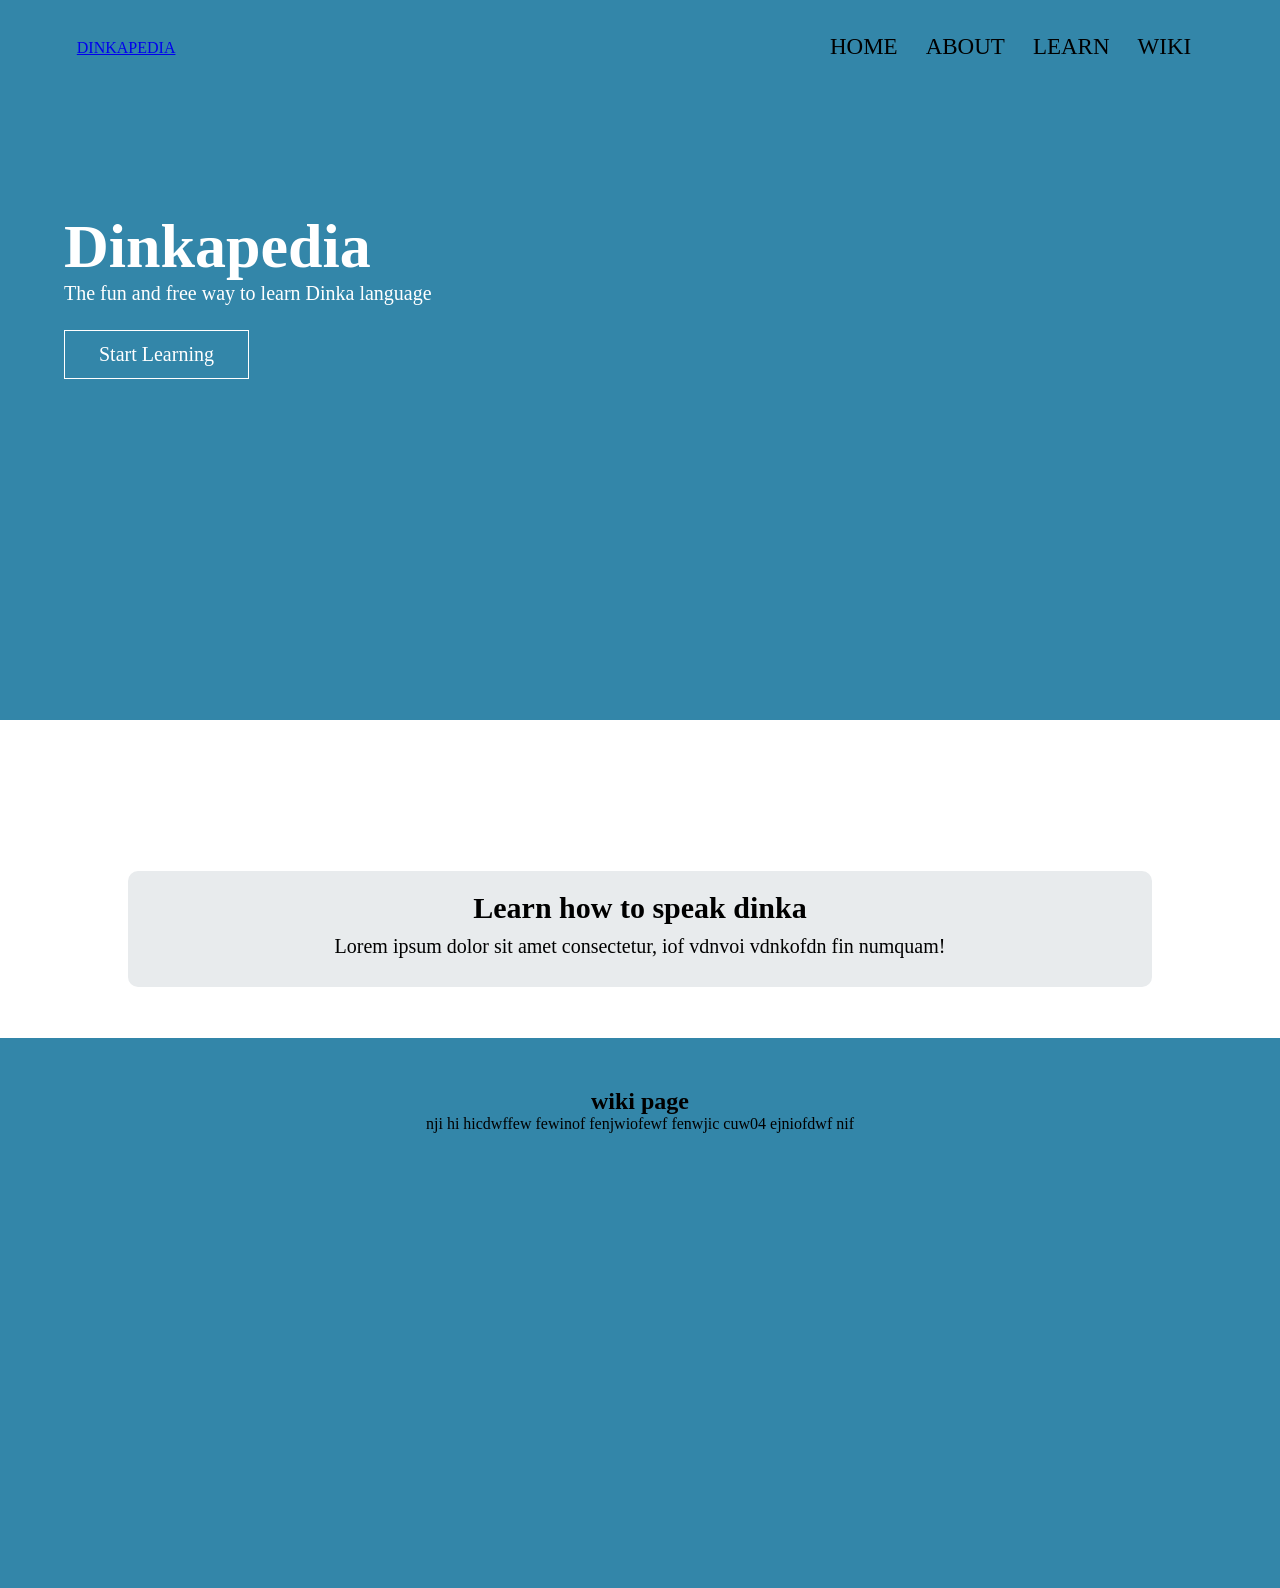
<file: index.html>
<!DOCTYPE html>
<html lang="en">

<head>
    <meta charset="UTF-8">
    <meta name="viewport" content="width=device-width, initial-scale=1.0">
    <title>Dinkapedia</title>
    <link rel="stylesheet" href="style.css">
</head>

<body>


    <section class="header">
        <nav>
            <a href="file:///C:/Users/16162/Desktop/dinkapedia/index.html">DINKAPEDIA</a>
            <div class="nav-links">
                <ul>
                    <li><a href="">HOME</a></li>
                    <li><a href="c:\Users\16162\Desktop\dinkapedia\about.html">ABOUT</a></li>
                    <li><a href="learn.html">LEARN</a></li>
                    <li><a href="wiki.html">WIKI</a></li>
                </ul>

            </div>
        </nav>
        <div class="text-box">
            <h1>Dinkapedia</h1>
            <p>The fun and free way to learn Dinka language</p>
            <a href="" class="hero-btn">Start Learning</a>
        </div>
    </section>

    <!---------------------------learn section------------->
    <section class="learning">
        <div class="container">
            <h1>Learn how to speak dinka</h1>
            <p>Lorem ipsum dolor sit amet consectetur, iof vdnvoi vdnkofdn fin numquam!</p>
        </div>

    </section>
    <!---------------------------wiki section------------->
    <section class="wiki">
        <h1>wiki page</h1>
        <p>nji hi hicdwffew fewinof fenjwiofewf fenwjic cuw04 ejniofdwf nif</p>

    </section>

</body>

</html>
</file>
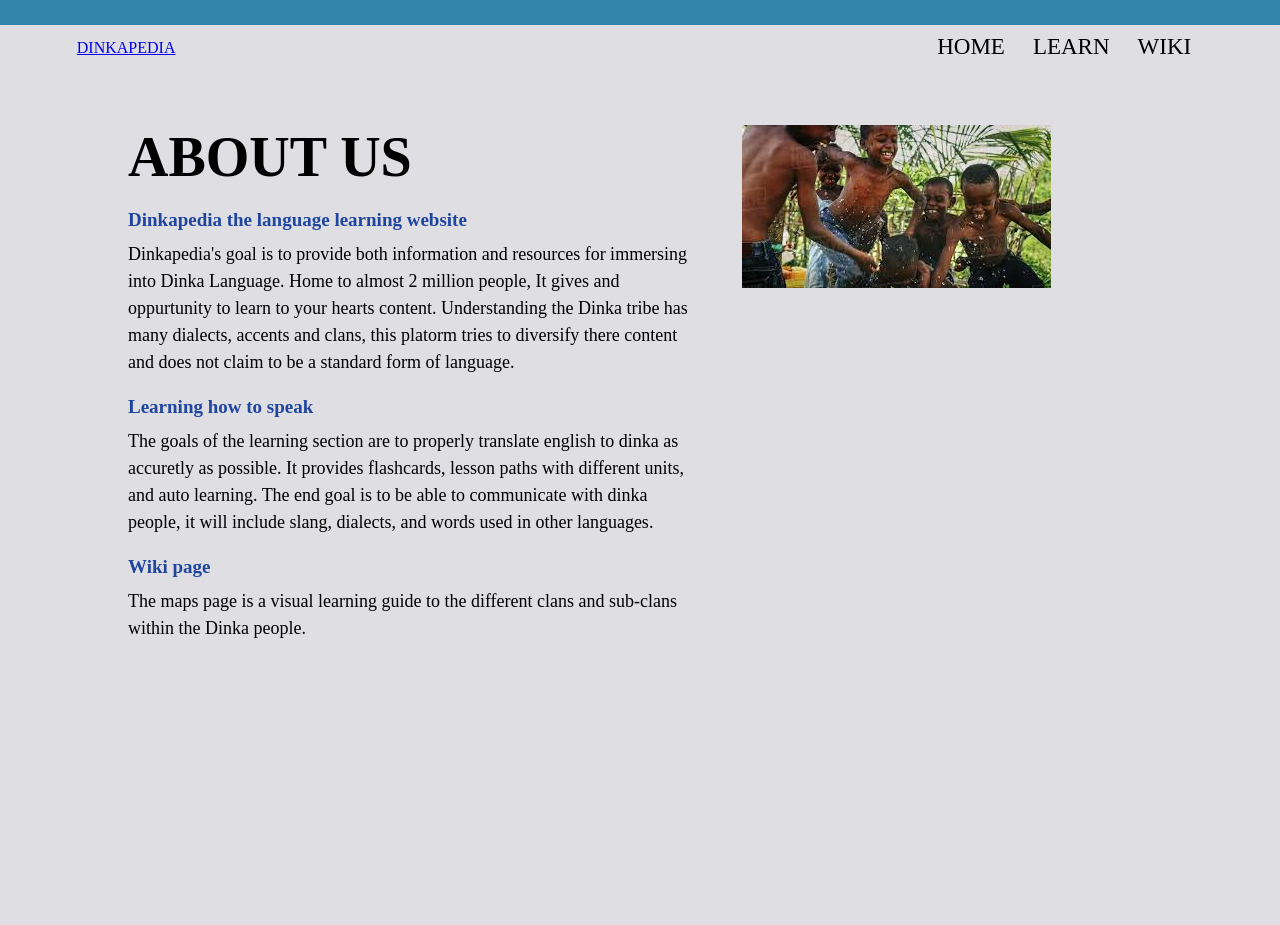
<file: about.html>
<!DOCTYPE html>
<html lang="en">

<head>
    <meta charset="UTF-8">
    <meta name="viewport" content="width=device-width, initial-scale=1.0">
    <title>About</title>
    <link rel="stylesheet" href="about.css">
</head>

<body>
    <section class="header">
        <nav>
            <a href="index.html">DINKAPEDIA</a>
            <div class="nav-links">
                <ul>
                    <li><a href="index.html" target="_blank">HOME</a></li>
                    <li><a href="learn.html" target="_blank">LEARN</a></li>
                    <li><a href="wiki.html" target="_blank">WIKI</a></li>
                </ul>

            </div>
        </nav>
    </section>

    <div class="section">
        <div class="container">
            <div class="content-section">
                <div class="title">
                    <h1>About Us</h1>
                </div>
                <div class="content">
                    <h3>Dinkapedia the language learning website</h3>
                    <p>Dinkapedia's goal is to provide both information and resources for immersing into Dinka Language. Home to almost 2 million people,
                        It gives and oppurtunity to learn to your hearts content. Understanding the Dinka tribe has many dialects, accents and clans, this platorm tries to diversify there content and does not claim to be a standard form of language. 

                    </p>
                </div>
                <div class="goals">
                    <h3>Learning how to speak</h3>
                    <p>The goals of the learning section are to properly translate english to dinka as accuretly as
                        possible. It provides flashcards, lesson paths with different units,
                        and auto learning. The end goal is to be able to communicate with dinka people, it will include
                        slang, dialects, and words used in other languages.
                    </p>
                </div>
                <div class="article">
                    <h3>Wiki page</h3>
                    <p>The maps page is a visual learning guide to the different clans and sub-clans within the Dinka people. 
                    </p>
                </div>
            </div>
            <div class="image-section">
                <img src="aboutphoto.jpg">
            </div>
        </div>

    </div>


</body>

</html>
</file>
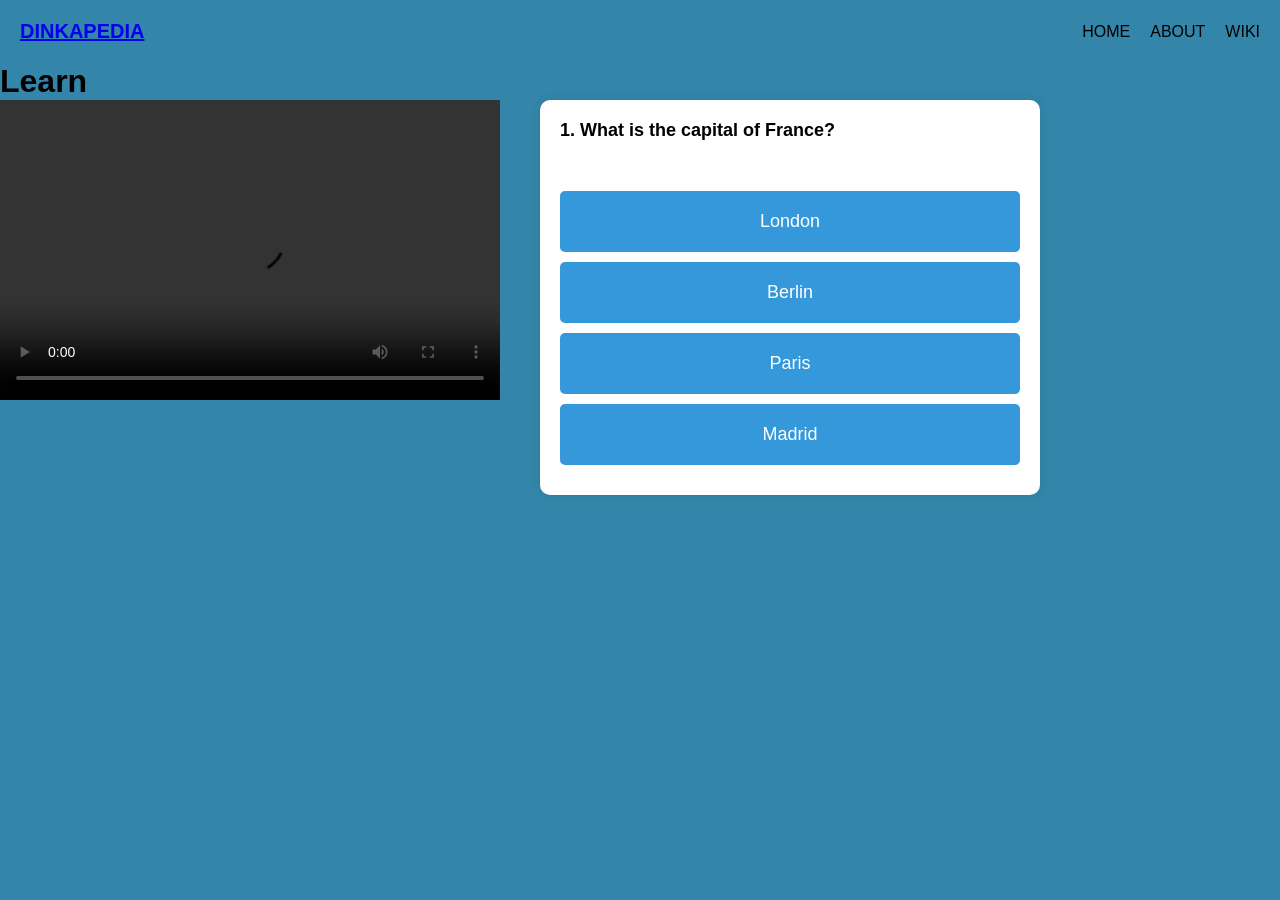
<file: learn.html>
<!DOCTYPE html>
<html lang="en">

<head>
  <meta charset="UTF-8">
  <meta name="viewport" content="width=device-width, initial-scale=1.0">
  <title>Learn</title>
  <link rel="stylesheet" href="learn.css">
</head>

<body>

          <nav>
            <div class="logo">
            <a href="file:///C:/Users/16162/Desktop/dinkapedia/index.html">DINKAPEDIA</a>
            </div>

                <ul class="nav-links">
                    <li><a href="index.html">HOME</a></li>
                    <li><a href="about.html">ABOUT</a></li>
                    <li><a href="c:\Users\16162\Desktop\dinkapedia\wiki.html">WIKI</a></li>
                </ul>

        </nav>

  <h1>Learn</h1>


  <div class="learn-container">
  <!--------------------- Video ---------------------------->
<video id="lessonVideo" width="500" height="300" controls>
  <source src="c:\Users\16162\Pictures\Camera Roll\firstvid.mp4" type="video/mp4">
</video>

  <!--------------------- Quiz ---------------------------->
  <div class="quiz-container">
    <h2 id="question">Question goes here</h2>


    <div id="answer-buttons">
      <button class="btn">Answer 1</button>
      <button class="btn">Answer 2</button>
      <button class="btn">Answer 3</button>
      <button class="btn">Answer 4</button>
    </div>
    <button id="next-btn" class="btn">Next</button>

  </div>

  </div>
  
  <script src="learn.js"></script>
</body>

</html>
</file>
<file: style.css>
*{
    margin: 0;
    padding:0; 
}
/*-------------------header section--------------------*/
.header{
    min-height: 80vh;
    width: 100%;
    height:70vh;
    background-color: rgb(51, 134, 169);/* entire background*/
}
nav{
    display: flex;
    padding: 2% 6%;
    justify-content: space-between;
    align-items: center;/* 4 navigation tabs in the top right*/

}
.nav-links{
    flex: 1;
    text-align: right;
}
.nav-links ul li{
    list-style: none;/*removes bullet points*/
    display: inline-block;/*puts them next to each other*/
    padding: 8px 12px;/*Spaces between each word*/
    position: relative;
}
.nav-links ul li a{
    color: rgb(0, 0, 0);/*Link color*/
    text-decoration: none;/*remove underline*/
    font-size: 23px;
}
.nav-links ul li::after{
    content: '';
    width: 0%;
    height: 2px;
    background: #b01e14;/*underline under nav*/
    display: block;
    margin: auto;
    transition: 0.5s;
}
.nav-links ul li:hover::after{
    width: 100%;/*Goes with the top*/
}
.text-box{
    width: 90%;
    color: #fff;
    position: absolute;
    top: 30%;
    left: 50%;transform: translate(-50%,-50%);
    text-align: left;/*main txt*/

}
.text-box h1{
    font-size: 62px;/*dinkapedia*/
    margin-top: 50px;
}
.text-box p{
    font-size: 20px;
}
.hero-btn{
    display: inline-block;
    text-decoration: none;
    color:#fff;
    border: 1px solid;
    padding: 12px 34px;/*button*/
    margin-top: 25px;
    font-size: 20px;
    position: relative;
    cursor: pointer;
}
.hero-btn:hover{
    border: 1px soild #f44336;
    background: #f44336;
    transition: 1ps;
}
/*-----------------------this whole section is for mobile----------------------------*/
@media(max-width: 700px){
    .text-box h1{
        font-size: 20px;
    }
    .nav-links ul li{
        display: block;
    }
    .nav-links{
        position: absolute;
        background: #f44336;
        height: 100vh;
        width: 200px;
        top: 0;
        right: 0;
        text-align: left;
        z-index: 2;
    }
    nav .fa{
        display: block;
        color: #000000;
        margin: 10px;
        font-size: 22px;
        cursor: pointer;
    }
    .nav-links ul{
        padding: 30px;
    }
}
/*----------------learning section------------*/

.learning{
    width: 80%;
    margin: auto;
    text-align: center;
    padding-top: 100px;
}
.learning h1{
    font-size: 30px;
    font-weight: 600;
    color:#000000;
}
.learning p{
    color: #000000;
    font-size: 20px;
    font-weight: 300;
    line-height: 22px;
    padding: 10px;
}
/*----------------learning text------------*/
.container{
    margin-top: 5%;
    display: flex;
    justify-content: center;
    flex-basis: 31%;
    background: #e8ebed;
    border-radius: 10px;
    flex-direction: column;
    margin-bottom: 5%;
    padding: 20px 12px;
    box-sizing: border-box;
    transition: 0.5s;
}
.container:hover{
    box-shadow: 0 0 20px 0px rgba(0, 0, 0, 0.2);

}
@media(max-width: 700){
    .learning{
        flex-direction: column;
    }
}
/*---------------------Wiki page------------------------*/

.wiki{
    width: 100%;
    height: 500px;
    margin: auto;
    text-align: center;
    padding-top: 50px;
    background-color:rgb(51, 134, 169);
}
</file>
<file: about.css>
* {
    margin: 0px;
    padding: 0px;
    box-sizing: border-box;
}
/*------------header-----------------*/
.header{
    width: 100%;
    height:25px;
    background-color: rgb(51, 134, 169);/* entire background*/
}
nav{
    display: flex;
    padding: 2% 6%;
    justify-content: space-between;
    align-items: center;/* 4 navigation tabs in the top right*/

}
.nav-links{
    flex: 1;
    text-align: right;
}
.nav-links ul li{
    list-style: none;/*removes bullet points*/
    display: inline-block;/*puts them next to each other*/
    padding: 8px 12px;/*Spaces between each word*/
    position: relative;
}
.nav-links ul li a{
    color: rgb(0, 0, 0);/*Link color*/
    text-decoration: none;/*remove underline*/
    font-size: 23px;
}
.nav-links ul li::after{
    content: '';
    width: 0%;
    height: 2px;
    background: #b01e14;/*underline under nav*/
    display: block;
    margin: auto;
    transition: 0.5s;
}
.nav-links ul li:hover::after{
    width: 100%;/*Goes with the top*/
}
/*------------content-----------------*/
.section {
    width: 100%;
    min-height: 100vh;
    background-color: rgb(223, 223, 227);
}
.container {
    width: 80%;
    display: block;
    margin: auto;
    padding-top: 100px;
}
.content-section {
    float: left;
    width: 55%;
}
.image-section {
    float: right;
    width: 40%;
}
image-section img {
    width: 100%;
    height: auto;
}
.content-section .title {
    text-transform: uppercase;
    font-size: 28px;
}
.content-section h3 {
    margin-top: 20px;
    color: rgb(31, 69, 159);
    font-size: 19px;
}
.content-section p {
    margin-top: 10px;
    font-size: 18px;
    line-height: 1.5;
}

/*------------goals-----------------*/
</file>
<file: learn.css>
* {
    margin:0;
    padding:0;
    font-family: 'Gill Sans', 'Gill Sans MT', Calibri, 'Trebuchet MS', sans-serif;
    box-sizing: border-box;

}
nav {
    display: flex;
    align-items: center;
    justify-content: space-between;
    padding: 20px;
}
.nav-links {
    display: flex;
    gap: 20px; /* space between About, Learn, Wiki */
    list-style: none;
}

.nav-links a {
    text-decoration: none;
    color: black;
    font-weight: 500;
}

.logo {
    font-size: 20px;
    font-weight: bold;
}
body{
    background: rgb(51, 134, 169);
}
.learn-container {
    display: flex;
    flex-direction: row; /* forces side-by-side */
    align-items: flex-start;
    gap: 40px;
}
.quiz-container{
    flex: 1;
    max-width: 500px;
    background: #fff;
    padding: 20px;
    border-radius: 10px;
    box-shadow: 0 0 10px rgba(0,0,0,0.1);
}
.quiz-container h2{
    font-size: 24px;
    margin-bottom: 20px;
    border-color: 1px solid #ccc;
    padding-bottom: 30px;
}
.quiz-container button{
    padding: 20px 0;
}
.quiz-container h2{
    font-size: 18px;
}
.btn{
    display: block;
    width: 100%;
    padding: 10px;
    margin: 10px 0;
    font-size: 18px;
    background: #3498db;
    color: #fff;
    border: none;
    border-radius: 5px;
    cursor: pointer;
    transition: all 0.3s ease;
}
.btn:hover:not([disabled]){
    background: #2980b9;
    color: #fff;

}
.btn:disabled{
    cursor: not-allowed;
}
#next-btn{
    margin-top: 20px;
    background: grey;
    width: 150px;
    margin-left: auto;
    margin-right: auto;
}
.correct{
    background: green;
}
.incorrect{
    background: red;
}
</file>
